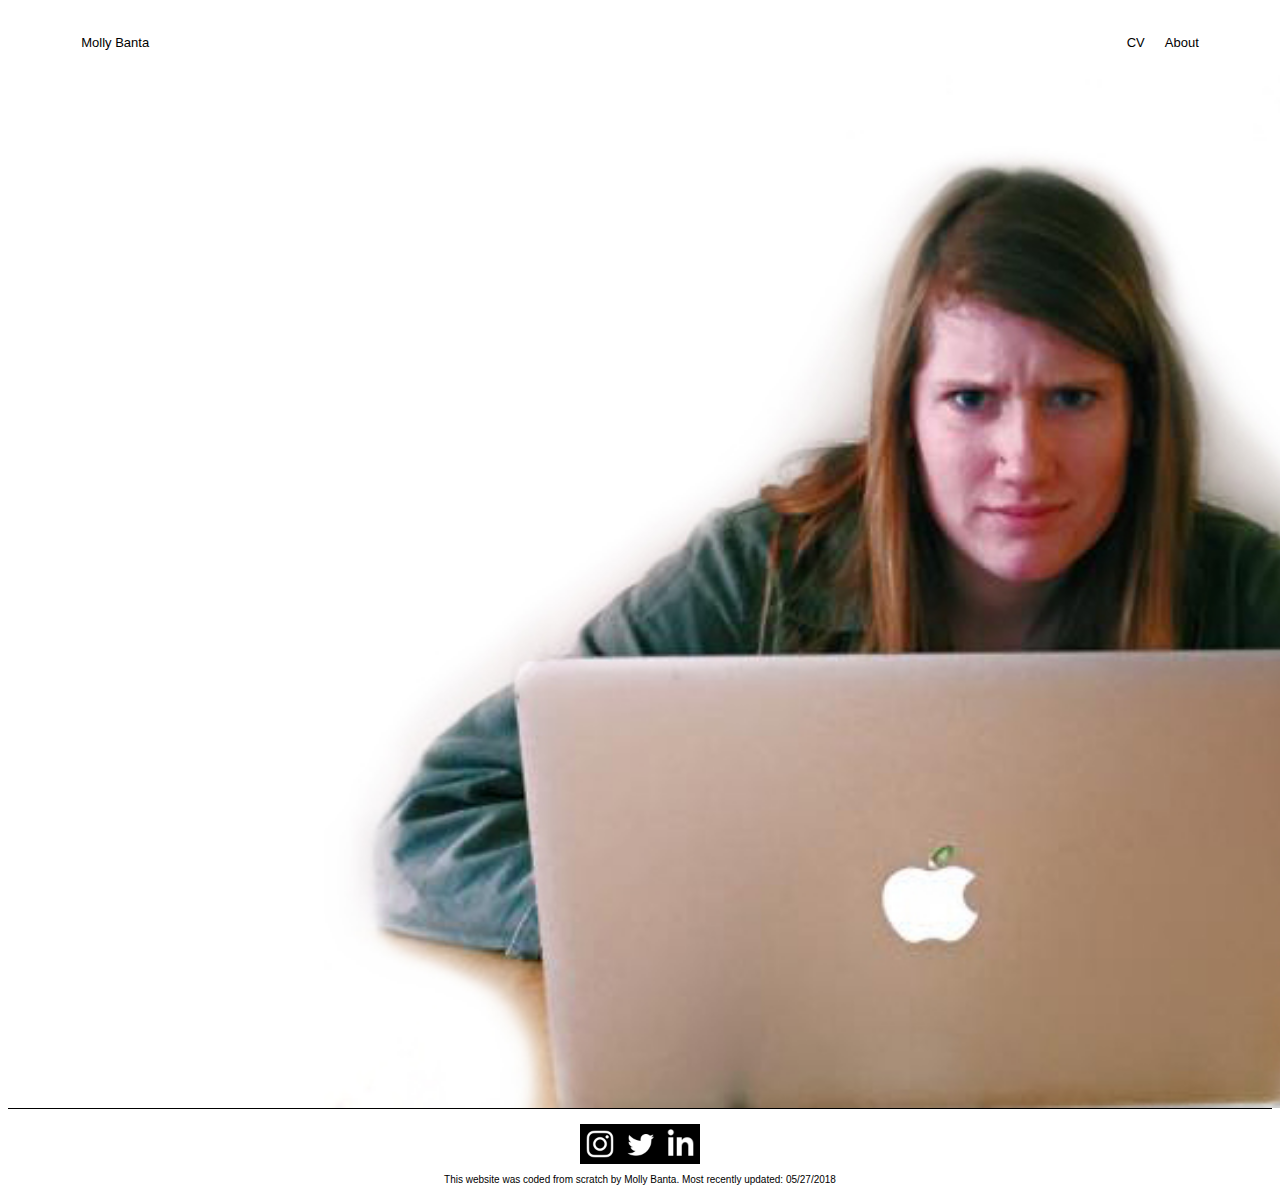
<file: index.html>
<!DOCTYPE html>
<html lang="en">

<head>
    <!-- Global site tag (gtag.js) - Google Analytics -->
    <script async src="https://www.googletagmanager.com/gtag/js?id=UA-112020994-1"></script>
    <script>
        window.dataLayer = window.dataLayer || [];

        function gtag() { dataLayer.push(arguments); }
        gtag('js', new Date());

        gtag('config', 'UA-112020994-1');
    </script>

    <meta charset="utf-8">
    <meta http-equiv="X-UA-Compatible" content="IE=edge">
    <meta name="viewport" content="width=device-width, initial-scale=1">
    <link rel="shortcut icon" type="image/x-icon" href="images/favicon.ico" />
    <title>Welcome!</title>
    <link href="css/styles.css" rel="stylesheet" type="text/css">
    <script src="http://code.jquery.com/jquery-1.11.0.min.js"></script>

</head>

<body>

    <nav class="nav-bar">

        <!--<script>-->
        <!--    $(document).ready(function() {-->
        <!--        $('#nav li').hover(-->
        <!--            function() {-->
        <!--//show submenu-->
        <!--                $('ul', this).show();-->
        <!--            },-->
        <!--            function() {-->
        <!--//hide submenu-->
        <!--                $('ul', this).hide();-->
        <!--            });-->
        <!--    });-->
        <!--</script>-->

        <ul id="nav">

            <li class="nav-left">
                <a href="index.html">Molly Banta</a>
            </li>

            <li class="nav-right">
                <a href="feed.html">About</a>
            </li>

            <li class="nav-right">
                <a href="resume.html">CV</a>
                <ul>
                    <li><a href="resume.html#Experience">Experience</a></li>
                    <li><a href="resume.html#Education">Education</a></li>
                </ul>
            </li>
        </ul>

    </nav>

    <article>

    </article>

    <img id="molly-comp" src="images/molly-computer.jpg" alt="Molly With A Computer">


    <footer>
        <a href="http://instagram.com/mollay_banter/"> <img src="images/instagram.png" alt="Instagram" height="40" width="40"> </a>
        <a href="http://twitter.com/molly_banta"> <img src="images/twitter.png" alt="Twitter" height="40" width="40"> </a>
        <a href="http://www.linkedin.com/in/mollybanta/"> <img src="images/linkedin.png" alt="LinkedIN" height="40" width="40"> </a>
        <p class="footer-disclaimer">This website was coded from scratch by Molly Banta. Most recently updated: 05/27/2018</p>
    </footer>

</body>

</html>
</file>
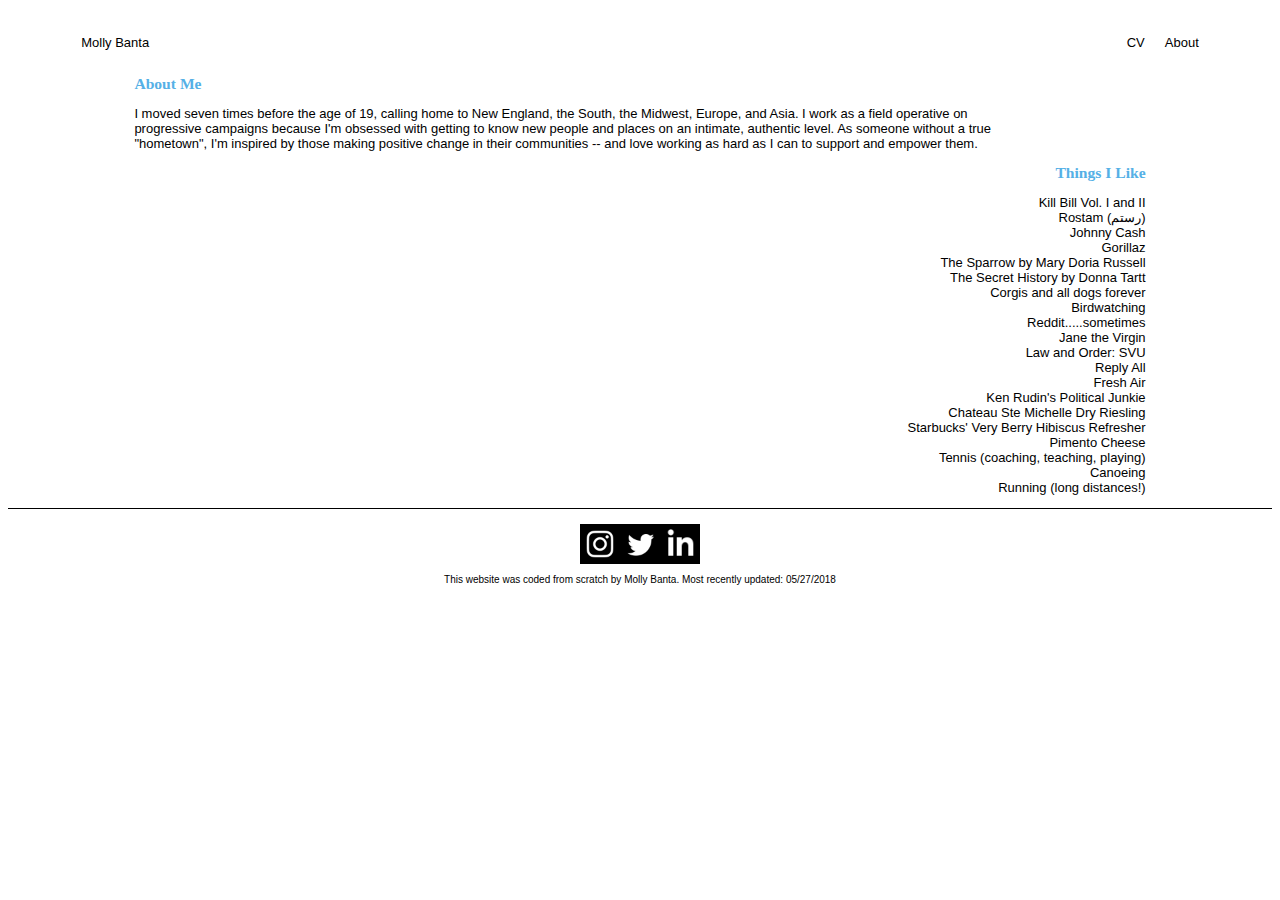
<file: feed.html>
<!DOCTYPE html>
<html lang="en">

<head>
    <!-- Global site tag (gtag.js) - Google Analytics -->
    <script async src="https://www.googletagmanager.com/gtag/js?id=UA-112020994-1"></script>
    <script>
        window.dataLayer = window.dataLayer || [];

        function gtag() { dataLayer.push(arguments); }
        gtag('js', new Date());

        gtag('config', 'UA-112020994-1');
    </script>

    <meta charset="utf-8">
    <meta http-equiv="X-UA-Compatible" content="IE=edge">
    <meta name="viewport" content="width=device-width, initial-scale=1">
    <link rel="shortcut icon" type="image/x-icon" href="images/favicon.ico" />
    <title>About</title>

    <link href="css/styles.css" rel="stylesheet" type="text/css">
</head>

<body>

    <nav class="nav-bar">

        <ul id="nav">
            <li class="nav-left">
                <a href="index.html">Molly Banta</a>
            </li>

            <li class="nav-right">
                <a href="feed.html">About</a>
            </li>

            <li class="nav-right">
                <a href="resume.html">CV</a>
            </li>
        </ul>

    </nav>


    <article class="notes-section">
        <h3>About Me</h3>
        <p class="resume-title">
            I moved seven times before the age of 19, calling home to New England, the South, the Midwest, Europe, and Asia. I work as a field operative on progressive campaigns because I'm obsessed with getting to know new people and places on an intimate, authentic
            level. As someone without a true "hometown", I'm inspired by those making positive change in their communities -- and love working as hard as I can to support and empower them.
        </p>
    </article>

    <article class="education">
        <h3>Things I Like</h3>
        <p class="resume-title">
            <a href="http://killbill.wikia.com/wiki/WiKillBill">Kill Bill Vol. I and II</a>
            <a href="https://www.youtube.com/watch?v=pGJltXTDh2E"><br>Rostam (رستم)</a>
            <a href="https://www.youtube.com/watch?v=cN9UOmTF7Xs"><br>Johnny Cash</a>
            <a href="https://www.youtube.com/watch?v=Q-mdgz8rkxY"><br>Gorillaz</a>
            <a href="https://www.goodreads.com/book/show/334176.The_Sparrow"><br>The Sparrow by Mary Doria Russell</a>
            <a href="https://www.goodreads.com/book/show/29044.The_Secret_History"><br>The Secret History by Donna Tartt</a>
            <a href="https://www.instagram.com/p/BdTM1RgDJvG/?taken-by=supercorgi_jojo"><br>Corgis</a> <a href="https://www.instagram.com/p/BbDa-hzhExo/?taken-by=lokistagram">and all dogs forever</a>
            <a href="http://www.audubon.org/bird-guide"><br>Birdwatching</a>
            <a href="https://www.reddit.com/r/AskReddit/"><br>Reddit.....sometimes</a>
            <a href="http://www.cwtv.com/shows/jane-the-virgin/"><br>Jane the Virgin</a>
            <a href="https://www.nbc.com/law-and-order-special-victims-unit"><br>Law and Order: SVU</a>
            <a href="https://gimletmedia.com/episode/50-the-cathedral/"><br>Reply All</a>
            <a href="https://www.npr.org/programs/fresh-air/2017/08/22/545168709/fbi-profiler-says-linguistic-work-was-pivotal-in-capture-of-unabomber?showDate=2017-08-22"><br>Fresh Air</a>
            <a href="https://www.krpoliticaljunkie.com/"><br>Ken Rudin's Political Junkie</a>
            <a href="https://www.ste-michelle.com/our-wines/2015-dry-riesling"><br>Chateau Ste Michelle Dry Riesling</a>
            <a href="https://www.starbucks.com/menu/drinks/refreshers/very-berry-hibiscus"><br>Starbucks' Very Berry Hibiscus Refresher</a>
            <a href="http://gardenandgun.com/recipe/classic-pimento-cheese/"><br>Pimento Cheese</a>
            <a href="https://i.imgur.com/ZL7N7lx.jpg"><br>Tennis (coaching, teaching, playing)</a>
            <a href="https://i.imgur.com/T3fWmkq.jpg"><br>Canoeing</a>
            <a href="http://www.rmssports.com/results/11kiawah.txt"><br>Running (long distances!)</a>
            <br>
        </p>
    </article>

    <!--<article class="notes-section">-->

    <!--    <h3>How I Work</h3>-->
    <!--    <p class="resume-title">-->
    <!--        As an organizer and manager, I believe in leaning into the incentives and strengths of the people and systems around me:-->

    <!--        <blockquote class="resume-title">-->
    <!--            (me up at does)-->
    <!--            <br>out of the floor-->
    <!--            <br>quietly Stare-->
    <!--            <br>a poisoned mouse-->
    <!--            <br>still who alive is asking What-->
    <!--            <br>have I done, that You wouldn't have?-->
    <!--            <br>e.e. cummings-->
    <!--        </blockquote>-->

    <!--    </p>-->

    <!--</article>-->

    <footer>
        <a href="http://instagram.com/mollay_banter/"> <img src="images/instagram.png" alt="Instagram" height="40" width="40"> </a>
        <a href="http://twitter.com/molly_banta"> <img src="images/twitter.png" alt="Twitter" height="40" width="40"> </a>
        <a href="http://www.linkedin.com/in/mollybanta/"> <img src="images/linkedin.png" alt="LinkedIN" height="40" width="40"> </a>
        <p class="footer-disclaimer">This website was coded from scratch by Molly Banta. Most recently updated: 05/27/2018</p>
    </footer>


</body>

</html>
</file>
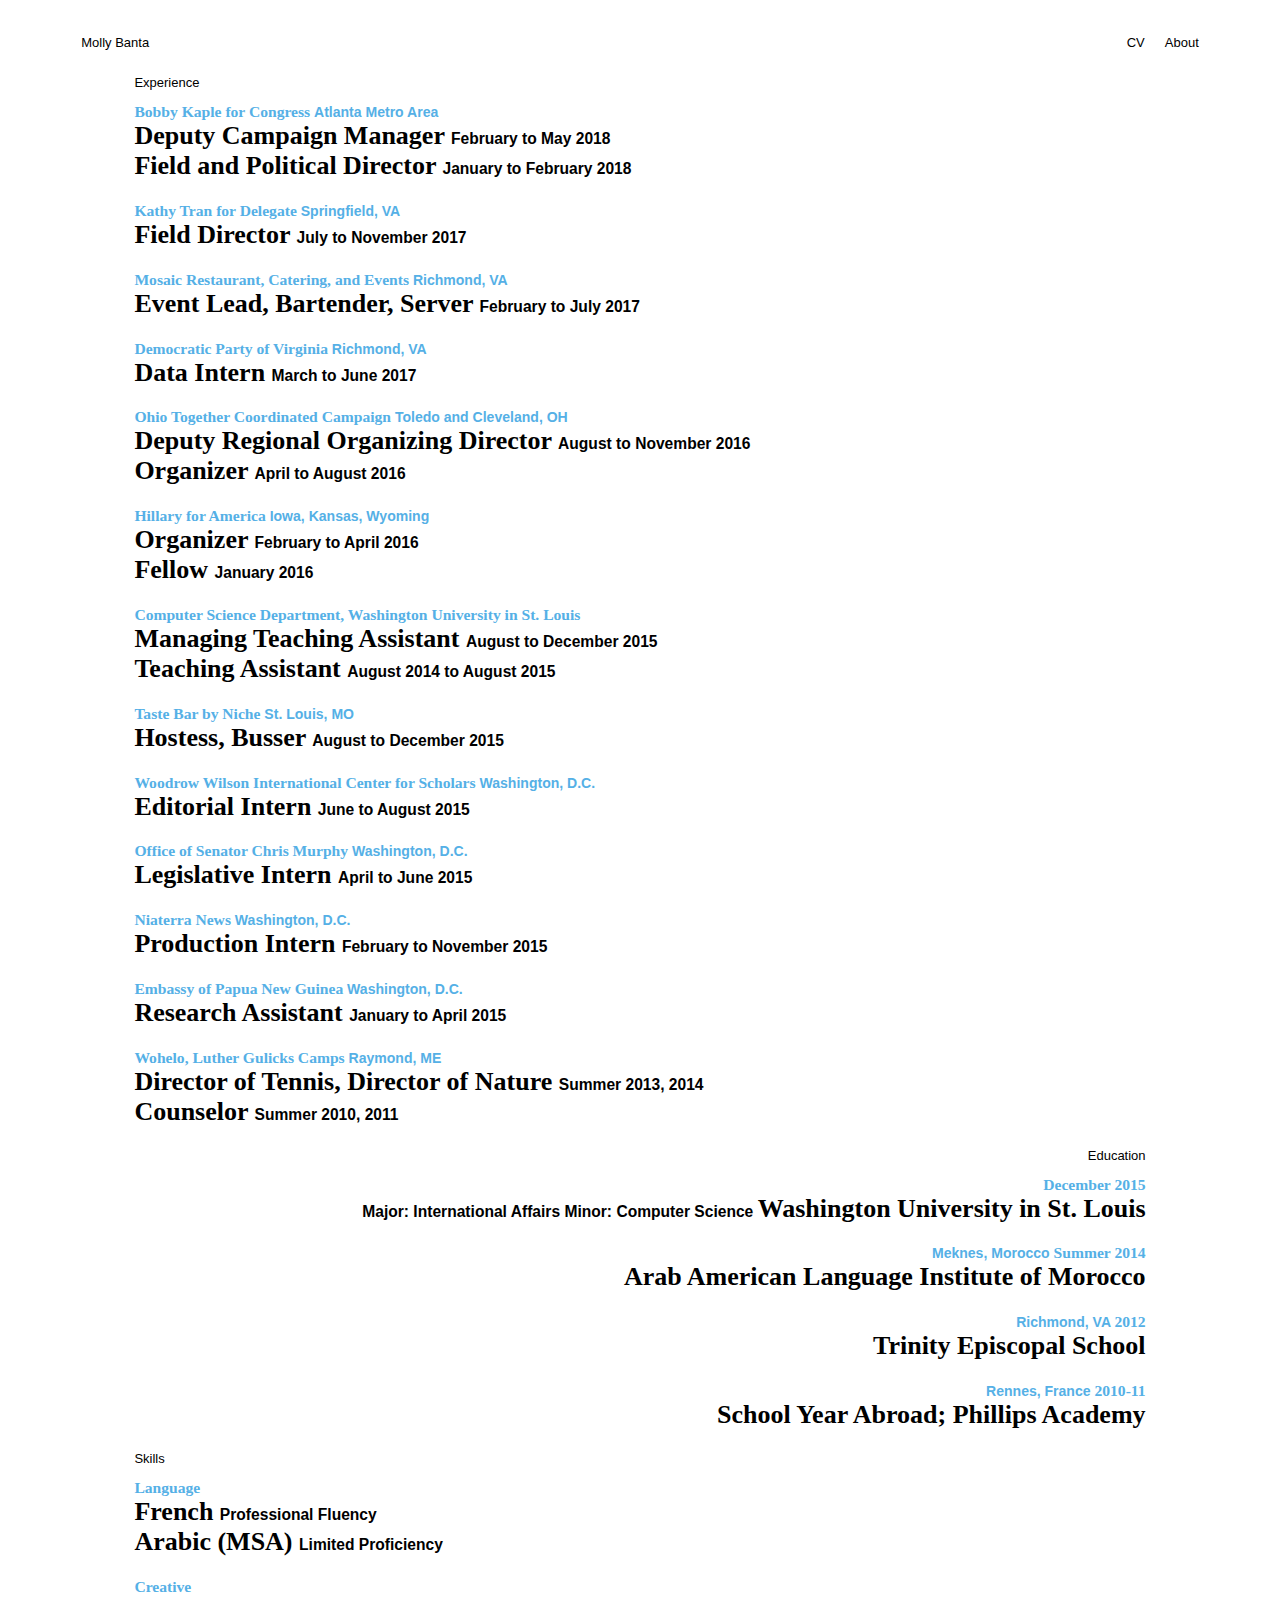
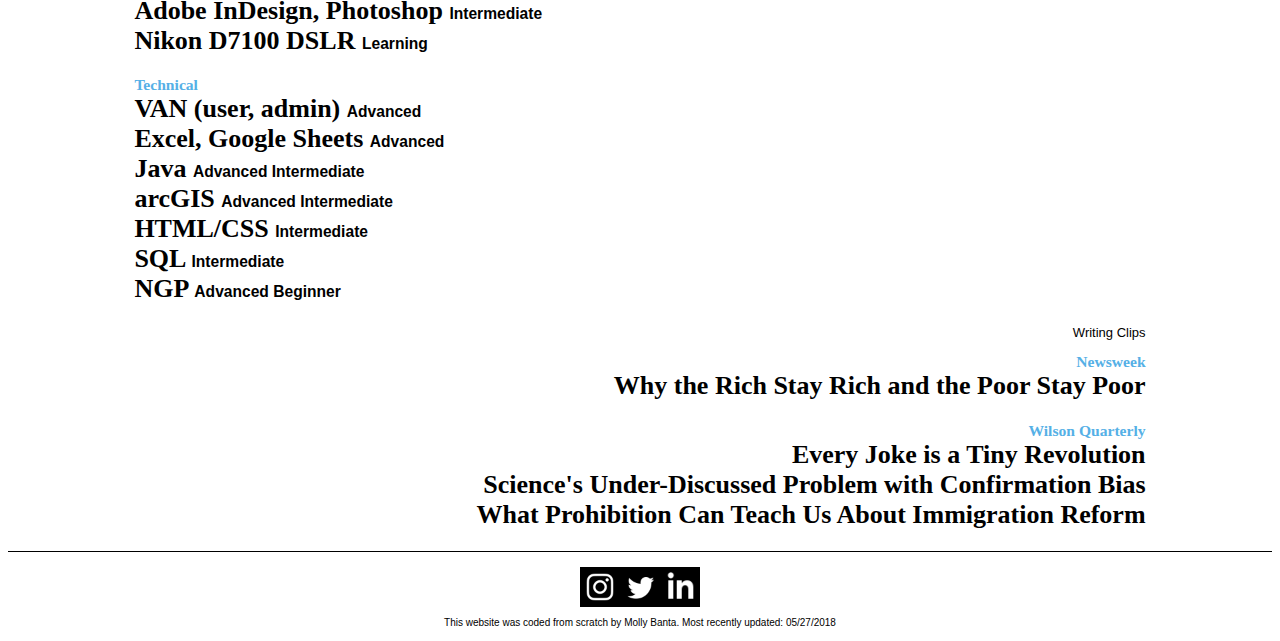
<file: resume.html>
<!DOCTYPE html>
<html lang="en">

<head>
    <!-- Global site tag (gtag.js) - Google Analytics -->
    <script async src="https://www.googletagmanager.com/gtag/js?id=UA-112020994-1"></script>
    <script>
        window.dataLayer = window.dataLayer || [];

        function gtag() { dataLayer.push(arguments); }
        gtag('js', new Date());

        gtag('config', 'UA-112020994-1');
    </script>

    <meta charset="utf-8">
    <meta http-equiv="X-UA-Compatible" content="IE=edge">
    <meta name="viewport" content="width=device-width, initial-scale=1">
    <link rel="shortcut icon" type="image/x-icon" href="images/favicon.ico" />
    <title>CV</title>

    <link href="css/styles.css" rel="stylesheet" type="text/css">
</head>

<body>

    <nav class="nav-bar">

        <ul id="nav">
            <li class="nav-left">
                <a href="index.html">Molly Banta</a>
            </li>

            <li class="nav-right">
                <a href="feed.html">About</a>
            </li>

            <li class="nav-right">
                <a href="resume.html">CV</a>
            </li>
        </ul>

    </nav>

    <article>

        <a class="resume-title" name="Experience">Experience</a>

        <a href="https://web.archive.org/web/20180527155900/https://bobbykaple.com/">
            <h3>Bobby Kaple for Congress <small>Atlanta Metro Area</small></h3>
        </a>
        <h2>Deputy Campaign Manager <small> February to May 2018</small><br>Field and Political Director <small> January to February 2018 </small></h2>
        
        <a href="https://www.kathyfordelegate.com/">
            <h3>Kathy Tran for Delegate <small>Springfield, VA</small></h3>
        </a>
        <h2>Field Director <small> July to November 2017</small></h2>

        <a href="http://mosaicedibles.com/">
            <h3>Mosaic Restaurant, Catering, and Events <small>Richmond, VA</small></h3>
        </a>
        <h2>Event Lead, Bartender, Server <small> February to July 2017</small></h2>

        <a href="https://vademocrats.org/">
            <h3>Democratic Party of Virginia <small>Richmond, VA</small></h3>
        </a>
        <h2>Data Intern <small> March to June 2017</small></h2>

        <a href="https://twitter.com/hillaryforoh?lang=en">
            <h3>Ohio Together Coordinated Campaign <small>Toledo and Cleveland, OH</small></h3>
        </a>
        <h2>Deputy Regional Organizing Director <small> August to November 2016</small><br>Organizer <small> April to August 2016 </small></h2>
        <a href="https://www.hillaryclinton.com/">
            <h3>Hillary for America<small>  Iowa, Kansas, Wyoming</small></h3>
        </a>
        <h2>Organizer <small> February to April 2016</small><br>Fellow <small> January 2016 </small></h2>
        <a href="http://classes.engineering.wustl.edu/cse131/">
            <h3>Computer Science Department, Washington University in St. Louis</h3>
        </a>
        <h2>Managing Teaching Assistant <small> August to December 2015</small><br>Teaching Assistant <small> August 2014 to August 2015 </small></h2>
        <a href="http://tastebarstl.com/">
            <h3>Taste Bar by Niche<small>  St. Louis, MO</small></h3>
        </a>
        <h2>Hostess, Busser <small> August to December 2015 </small></h2>
        <a href="http://wilsonquarterly.com/">
            <h3>Woodrow Wilson International Center for Scholars <small>Washington, D.C.</small></h3>
        </a>
        <h2>Editorial Intern <small> June to August 2015 </small></h2>
        <a href="https://www.murphy.senate.gov/">
            <h3>Office of Senator Chris Murphy <small>Washington, D.C.</small></h3>
        </a>
        <h2>Legislative Intern <small> April to June 2015 </small></h2>
        <a href="https://www.niaterra.com/nias/12/Flame-Retardants--Are-flame-retardants-worth-it">
            <h3>Niaterra News <small>Washington, D.C.</small></h3>
        </a>
        <h2>Production Intern <small>February to November 2015</small></h2>
        <h3>Embassy of Papua New Guinea<small>  Washington, D.C.</small></h3>
        <h2>Research Assistant <small>January to April 2015</small></h2>
        <h3>Wohelo, Luther Gulicks Camps<small>  Raymond, ME</small></h3>
        <h2>Director of Tennis, Director of Nature <small>Summer 2013, 2014</small><br>Counselor <small>Summer 2010, 2011</small></h2>

    </article>

    <article class="education">

        <a class="resume-title" name="Education">Education</a>

        <h3>December 2015</h3>
        <h2><small>Major: International Affairs Minor: Computer Science </small><a href="https://wustl.edu/">Washington University in St. Louis</a></h2>
        <h3><small>Meknes, Morocco   </small>Summer 2014</h3>
        <a href="http://www.aalimorocco.com/">
            <h2>Arab American Language Institute of Morocco</h2>
        </a>
        <h3><small>Richmond, VA   </small>2012</h3>
        <a href="http://www.trinityes.org/">
            <h2>Trinity Episcopal School</h2>
        </a>
        <h3><small>Rennes, France   </small>2010-11</h3>
        <a href="https://www.sya.org/schools/sya-france">
            <h2>School Year Abroad; Phillips Academy</h2>
        </a>

    </article>

    <article>

        <a class="resume-title" name="Skills">Skills</a>

        <h3>Language</h3>
        <h2>French <small> Professional Fluency</small><br>Arabic (MSA) <small> Limited Proficiency</small></h2>

        <h3>Creative</h3>
        <h2>Adobe InDesign, Photoshop <small>Intermediate</small><br>Nikon D7100 DSLR <small>Learning</small></h2>

        <h3>Technical</h3>
        <h2>VAN (user, admin) <small>Advanced</small>
            <br>Excel, Google Sheets <small>Advanced</small>
            <br>Java <small>Advanced Intermediate</small>
            <br>arcGIS <small>Advanced Intermediate</small>
            <br>HTML/CSS <small>Intermediate</small>
            <br>SQL <small>Intermediate</small>
            <br>NGP <small>Advanced Beginner</small></h2>

    </article>

    <article class="education">

        <a class="resume-title" name="Clips">Writing Clips</a>

        <h3>Newsweek</h3>
        <h2><a href="http://www.newsweek.com/why-rich-stay-rich-and-poor-stay-poor-371353">Why the Rich Stay Rich and the Poor Stay Poor</a></h2>

        <h3>Wilson Quarterly</h3>
        <h2><a href="http://wilsonquarterly.com/stories/every-joke-is-a-tiny-revolution/">Every Joke is a Tiny Revolution</a>
            <a href="http://wilsonquarterly.com/stories/sciences-under-discussed-problem-with-confirmation-bias/"><br>Science's Under-Discussed Problem with Confirmation Bias</a>
            <a href="http://wilsonquarterly.com/stories/what-prohibition-can-teach-us-about-immigration-reform/"><br>What Prohibition Can Teach Us About Immigration Reform</a>
        </h2>

    </article>

    <footer>
        <a href="http://instagram.com/mollay_banter/"> <img src="images/instagram.png" alt="Instagram" height="40" width="40"> </a>
        <a href="http://twitter.com/molly_banta"> <img src="images/twitter.png" alt="Twitter" height="40" width="40"> </a>
        <a href="http://www.linkedin.com/in/mollybanta/"> <img src="images/linkedin.png" alt="LinkedIN" height="40" width="40"> </a>
        <p class="footer-disclaimer">This website was coded from scratch by Molly Banta. Most recently updated: 05/27/2018</p>
    </footer>

</body>

</html>
</file>
<file: css/styles.css>
html {
    font-family: Futura, sans-serif;
    font-size: 13px;
    background-color: #FFFFFF;
    color: black;
}

h1, h2, h3, h4, h5 {
    font-family: Georgia, serif;
}

h2{
    font-size: 1em;
    margin: 0;
    margin-bottom: .8em;
}

small{
    font-size: .6em;
    font-family: Futura, sans-serif;
    /*color: gray;*/
}

h3{
    font-size: .6em;
    margin: 0;
    color: #55B0E6;
    /*font-family: Futura;*/
}

h3 small{
    font-size: .9em;
}

.nav-bar{
    width: 90%;
    margin-left: 5%;
    margin-top: 2%;
    height: 50px;
    display: block;
}

#nav {
    margin: 0px;
    padding: 0px;
    list-style: none;
}

#nav li {
    display: block;
    position: relative;
    margin: 5px;
    /*background-color: ;*/
}

#nav li a:hover{
    text-decoration: none;
    color: gray;
}

.nav-left{
    float: left;
    color: black;
}

.nav-right{
    float: right;
    color: black;
}

#nav li a {
    display: block;
    padding: 5px 5px 5px 5px;
    height: 20px;
    text-decoration: none;
    text-align: center;
    color: #000000;
}

#nav ul{
    position: absolute;
    display: none;
    margin: -4px;
    padding: 0;
    list-style: none;
}

#nav ul li{
    float: left;
    width: 100%;
    white-space: nowrap;
}

#nav ul a{
    display: block;
    height: 10px;
    text-align: left;
}

article{
    width:80%;
    margin-left:10%;
    /*clear: right;*/
    font-size:2em;
}

.education{
    text-align: right;
}

.align-left{
    width:80%;
    margin-left:10%;
    float:left;
}

.align-right{
    float: right;
}

/*.about-right{*/
/*    float: right;*/
/*}*/

#molly-comp{
   float: right;
   width: 85%;
   margin-right:-10%;
   margin-left:10%;
}

a{
    text-decoration: none;
    color: black;
}

/*a:hover{*/
/*    text-decoration: none;*/
/*    color: gray;*/
/*}*/

.footer-disclaimer{
    font-size: 10px;
    display: block;
    margin-bottom: 13px;
    margin-left:30%;
    margin-right:30%;
}

.resume-title{
    font-size: 13px;
    display: block;
    margin-bottom: 13px;
}

.clip-title a{
    margin-bottom: 10px;
}

.date{
    text-transform: uppercase;
    font-size: .5em;
    font-family: futura;
}

.notes-section{
    width: 70%;
}



d1 {
    font-size: .6em;
}

dd{
    font-size: .5em;
}

footer {
    clear: right;
    font-size:0;
    text-align: center;
    border-top: 1px solid;
}

footer a img {
    margin-top: 15px;
}
</file>
